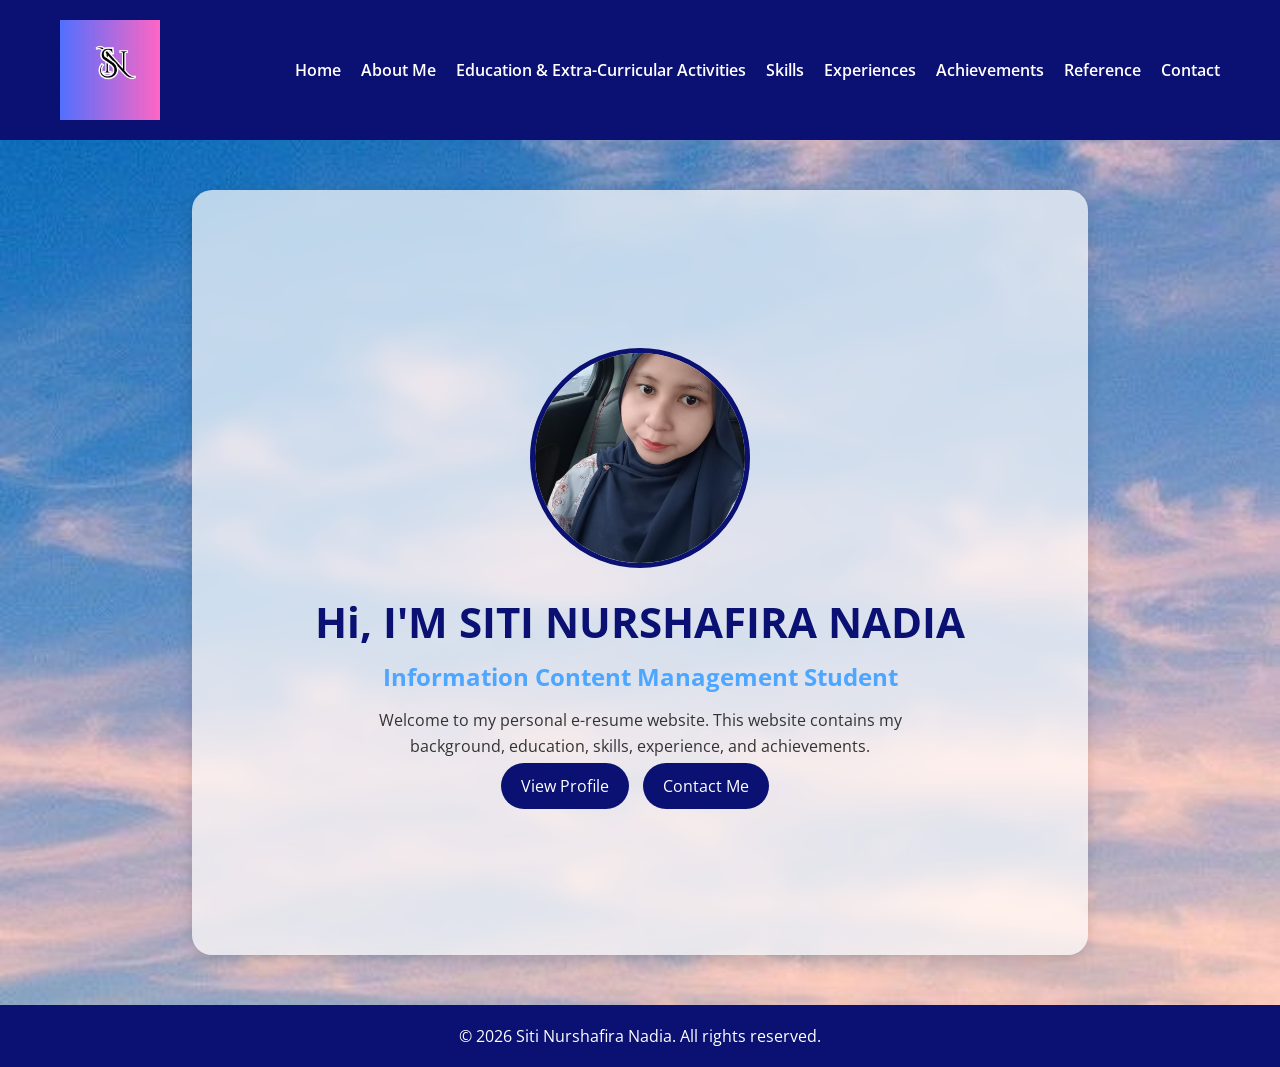
<file: index.html>
<!DOCTYPE html>
<html lang="en">
<head>
    <meta charset="UTF-8">
    <meta name="viewport" content="width=device-width, initial-scale=1.0">

    <title>Siti Nurshafira Nadia e-resume</title>

    <link rel="stylesheet" href="css/style.css">
    <link rel="preconnect" href="https://fonts.googleapis.com">
    <link rel="preconnect" href="https://fonts.gstatic.com" crossorigin>
    <link href="https://fonts.googleapis.com/css2?family=Open+Sans:wght@400;500;600&family=Poppins:wght@400;500;600;700&display=swap" rel="stylesheet">

</head>

<body>

    <!-- Navigation Bar -->
     <header>
        <div class="logo">
            <a href="student.html">
                <img src="picture/LOGO_SN.jpg" alt="Logo">
            </a>    
        </div>

        <nav>
            <ul>
                <li><a href="index.html">Home</a></li>
                <li><a href="about.html">About Me</a></li>
                <li><a href="educationandextra-curricularactivities.html">Education & Extra-Curricular Activities</a></li>
                <li><a href="skills.html">Skills</a></li>
                <li><a href="experiences.html">Experiences</a></li>
                <li><a href="achievements.html">Achievements</a></li>
                <li><a href="reference.html">Reference</a></li>
                <li><a href="contact.html">Contact</a></li>
            </ul>
        </nav>
     </header>

     <!-- Hero Section -->
     <section class="hero">

        <div class="hero-image">
            <img src="picture/profile.jpeg" alt="Profile Picture">
        </div>

        <div class="hero-text">

            <h1>Hi, I'M SITI NURSHAFIRA NADIA</h1>

            <h2>Information Content Management Student</h2>

            <p>Welcome to my personal e-resume website. This website contains my background, education, skills, experience, and achievements.</p>

            <div class="hero-buttons">
                <a href="about.html" class="btn">View Profile</a>
                <a href="contact.html" class="btn">Contact Me</a>
            </div>

        </div>

     </section>

    <!-- footer -->
     <footer>

        <p>&copy; 2026 Siti Nurshafira Nadia. All rights reserved.</p>

    </footer>

</body>
</html>
</file>
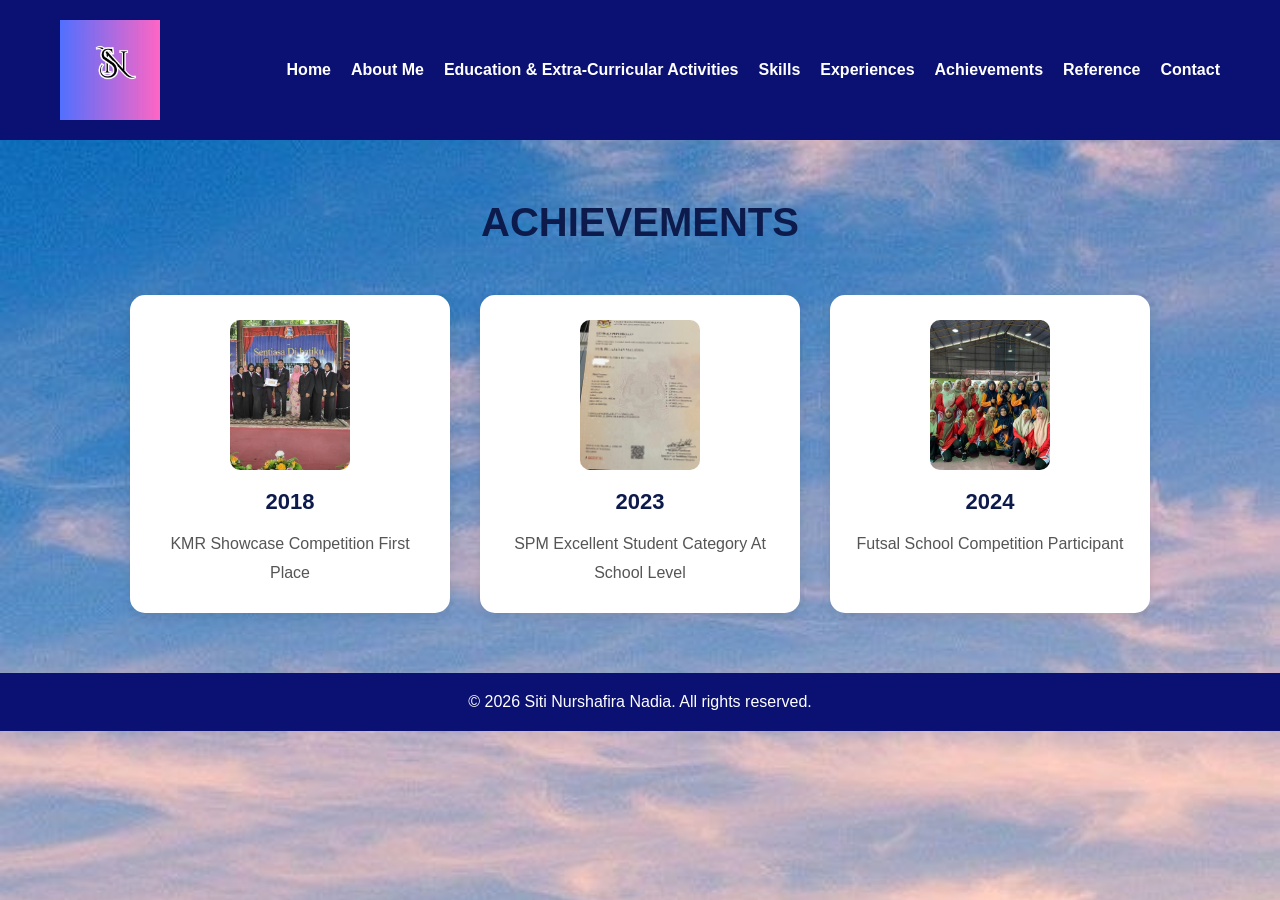
<file: achievements.html>
<!DOCTYPE html>
<html lang="en">
<head>
    <meta charset="UTF-8">
    <meta name="viewport" content="width=device-width, initial-scale=1.0">
    <title>Achievements</title>

    <link rel="stylesheet" href="css/style.css">

    <link href="https://fonts.googleapis.com/css2?family=Poppins:wght@300;400;500;600;700&display=swap" rel="stylesheet">
</head>

<body>

<header>
    <div class="logo">  
        <a href="student.html">
            <img src="picture/LOGO_SN.jpg" alt="Logo">
        </a>
    </div>

    <nav>
        <ul>
            <li><a href="index.html">Home</a></li>
            <li><a href="about.html">About Me</a></li>
            <li><a href="educationandextra-curricularactivities.html">Education & Extra-Curricular Activities</a></li>
            <li><a href="skills.html">Skills</a></li>
            <li><a href="experiences.html">Experiences</a></li>
            <li><a href="achievements.html">Achievements</a></li>
            <li><a href="reference.html">Reference</a></li>
            <li><a href="contact.html">Contact</a></li>
        </ul>
    </nav>
</header>   

<section class="achievements-section">
    <h1>ACHIEVEMENTS</h1>

    <div class="achievements-container">

        <div class="achievements-card">

            <a href="picture/kmr.jpg" target="_blank">
                <img src="picture/kmr.jpg" alt="KMR Showcase" class="achievements-photo">
            </a>

            <h2>2018</h2>
            <p>KMR Showcase Competition First Place</p>
        </div>

        <div class="achievements-card">

            <a href="picture/sijil_spm_editted.jpg" target="_blank">
                <img src="picture/sijil_spm_editted.jpg" alt="SPM Excellent Student" class="achievements-photo">
            </a>

            <h2>2023</h2>
            <p>SPM Excellent Student Category At School Level</p>
        </div>

        <div class="achievements-card">

            <a href="picture/futsal.jpg" target="_blank">
                <img src="picture/futsal.jpg" alt="Futsal Competition" class="achievements-photo">
            </a>
            
            <h2>2024</h2>
            <p>Futsal School Competition Participant</p>
        </div>

    </div>

</section>

<footer>
    <p>&copy; 2026 Siti Nurshafira Nadia. All rights reserved.</p>
</footer>
    
</body>
</html>
</file>
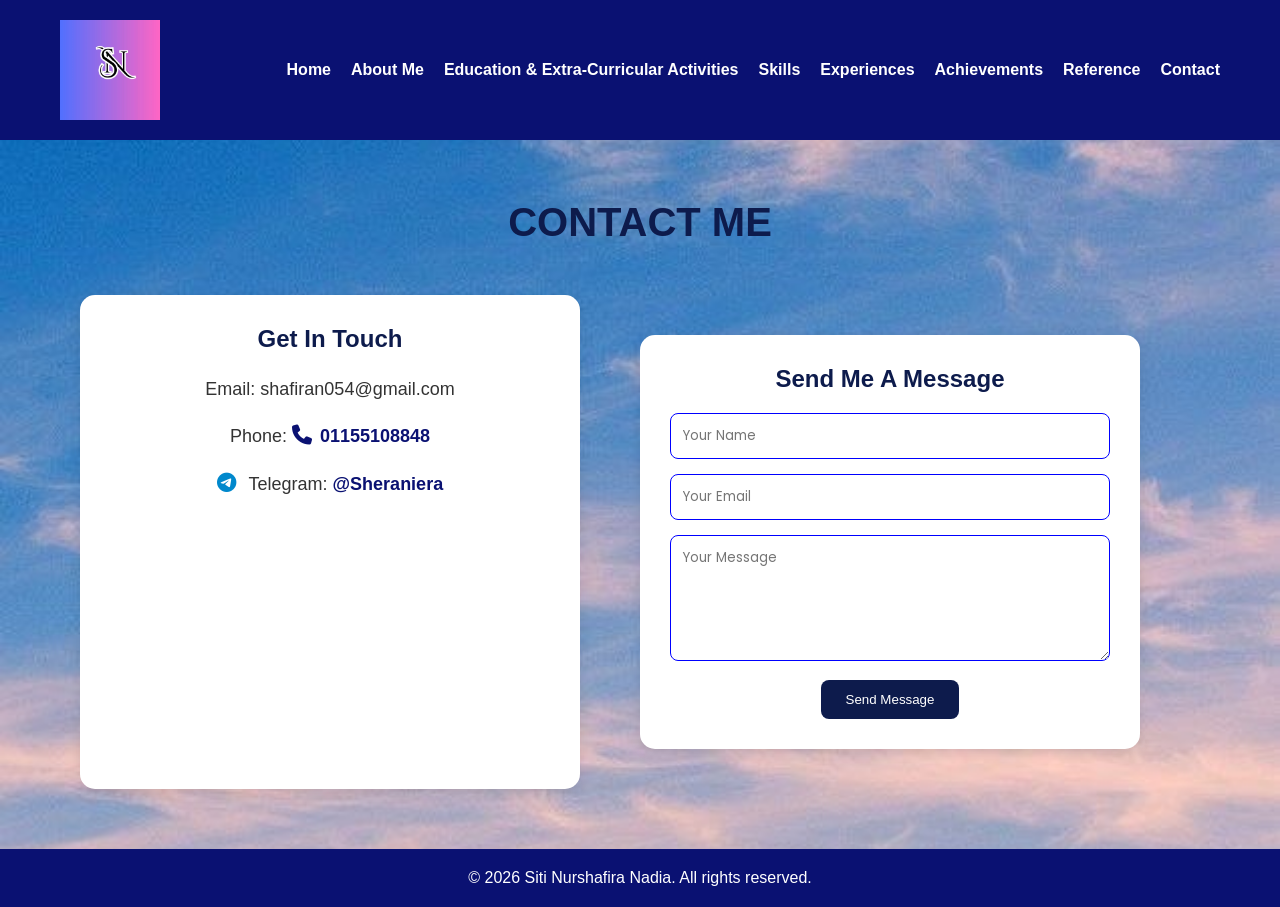
<file: contact.html>
<!DOCTYPE html>
<html lang="en">
<head>
    <meta charset="UTF-8">
    <meta name="viewport" content="width=device-width, initial-scale=1.0">
    <title>Contact</title>

    <link rel="stylesheet" href="css/style.css">

    <link rel="stylesheet" href="https://cdnjs.cloudflare.com/ajax/libs/font-awesome/6.5.2/css/all.min.css">

    <link href="https://fonts.googleapis.com/css2?family=Poppins:wght@300;400;500;600;700&display=swap" rel="stylesheet">
</head>

<body>

<header>

    <div class="logo">
        <a href="student.html">
            <img src="picture/LOGO_SN.jpg" alt="Logo">
        </a>
    </div>

    <nav>
        <ul>
            <li><a href="index.html">Home</a></li>
            <li><a href="about.html">About Me</a></li>
            <li><a href="educationandextra-curricularactivities.html">Education & Extra-Curricular Activities</a></li>
            <li><a href="skills.html">Skills</a></li>
            <li><a href="experiences.html">Experiences</a></li>
            <li><a href="achievements.html">Achievements</a></li>
            <li><a href="reference.html">Reference</a></li>
            <li><a href="contact.html">Contact</a></li>
        </ul>
    </nav>

</header>

<section class="contact-section">

    <h1>CONTACT ME</h1>

    <div class="contact-container">

        <div class="contact-card">

            <h2>Get In Touch</h2>

            <p>Email: shafiran054@gmail.com</p>

            <p>
                Phone:
                <a href="tel:01155108848" class="phone-link">
                    <i class="fa-solid fa-phone"></i>01155108848
                </a>
            </p>

            <p>
                <i class="fa-brands fa-telegram"></i>
                Telegram: 
                <a href="https://t.me/Sheraniera" target="_blank">@Sheraniera
                </a>
            </p>

        </div>
        
        <div class="contact-form">

            <h2>Send Me A Message</h2>

            <form
            action="https://formsubmit.co/Shafiran054@gmail.com" method="POST">

                <input type="text" name="name" placeholder="Your Name" required>

                <input type="email" name="email" placeholder="Your Email" required>

                <textarea name="message" placeholder="Your Message" rows="5" required></textarea>

                <button type="submit">
                    Send Message
                </button>

            </form>

        </div>
    </div>

</section>
    
<footer>
    <p>&copy; 2026 Siti Nurshafira Nadia. All rights reserved.</p>
</footer>

<script>
function showMessage(){
    alert("Thank you for your message!");
}    
</script>

</body>
</html>
</file>
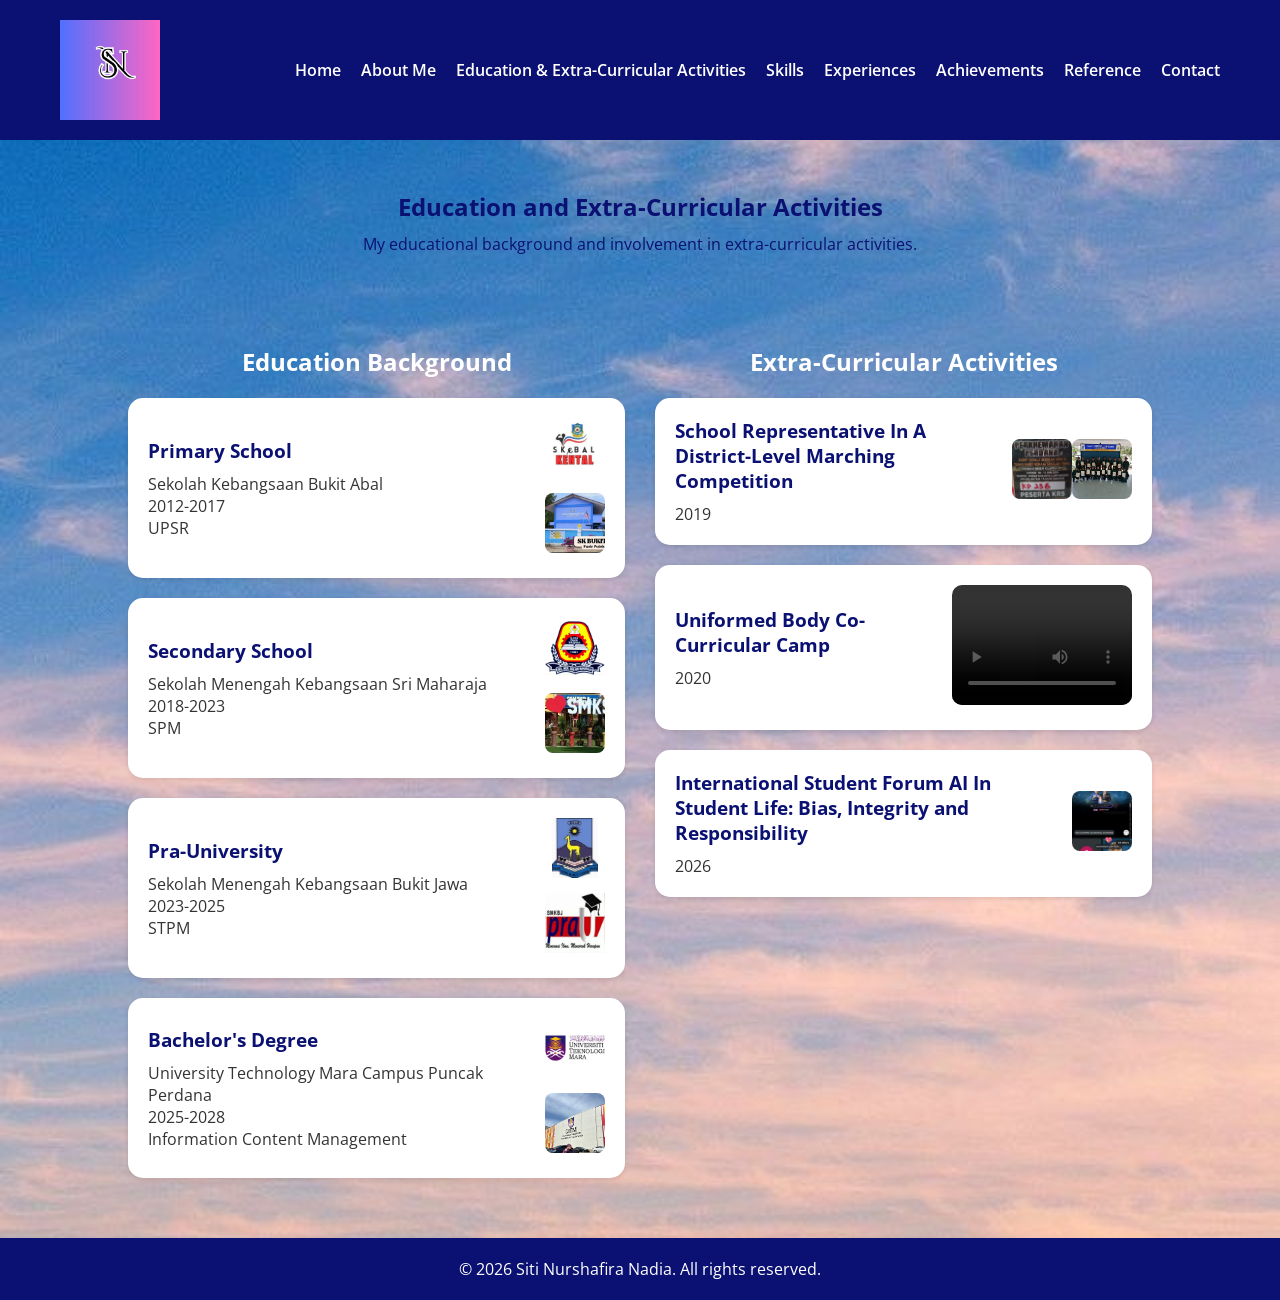
<file: educationandextra-curricularactivities.html>
<!DOCTYPE html>
<html lang="en">
<head>
    <meta charset="UTF-8">
    <meta name="viewport" content="width=device-width, initial-scale=1.0">

    <title>Education and Extra-Curricular Activities</title>

    <link rel="stylesheet" href="css/style.css">

    <link rel="preconnect" href="https://fonts.googleapis.com">
    <link rel="preconnect" href="https://fonts.gstatic.com" crossorigin>

    <link href="htpps://fonts.googleapis.com/css2?family=Open+Sans:wght@400;500;600&family=Poppins:wght@400;500;600;700&display=swap" rel="stylesheet">

</head>

<body>

<!-- HEADER -->

<header>

<div class="logo">
    <a href="student.html">
        <img src="picture/LOGO_SN.jpg" alt="Logo">
    </a>    
</div>

<nav>
    <ul>
        <li><a href="index.html">Home</a></li>
        <li><a href="about.html">About Me</a></li>
        <li><a href="educationandextra-curricularactivities.html">Education & Extra-Curricular Activities</a></li>
        <li><a href="skills.html">Skills</a></li>
        <li><a href="experiences.html">Experiences</a></li>
        <li><a href="achievements.html">Achievements</a></li>
        <li><a href="reference.html">Reference</a></li>
        <li><a href="contact.html">Contact</a></li>
    </ul>
</nav>
</header>

<!-- PAGE TITLE -->

<section class="page-title">

<h1>Education and Extra-Curricular Activities</h1>   

<p>My educational background and involvement in extra-curricular activities.</p>

</section>

<!-- EDUCATION + EXTRA-CURRICULAR ACTIVITIES -->

<section class="edu-activity">

    <!-- EDUCATION -->

    <div class="education-column">

        <h2>Education Background</h2>  

        <div class="education-card">    

            <div class="education-info">
                <h3>Primary School</h3>
                <p>Sekolah Kebangsaan Bukit Abal</p>
                <p>2012-2017</p>
                <p>UPSR</p>
            </div>

            <div class="school-images">

                <a href="picture/logo_skba.jpg" target="_blank">
                    <img src="picture/logo_skba.jpg" alt="School Logo" class="school-logo">
                </a>
                
                <a href="picture/sekolah_skba.jpg" target="_blank">
                    <img src="picture/sekolah_skba.jpg" alt="School Building" class="school-photo">
                </a>
            </div>

        </div>

        <div class="education-card">

            <div class="education-info">
                <h3>Secondary School</h3>
                <p>Sekolah Menengah Kebangsaan Sri Maharaja</p>
                <p>2018-2023</p>
                <p>SPM</p>
            </div>

            <div class="school-images">

                <a href="picture/logo_smksm.jpg" target="_blank">
                    <img src="picture/logo_smksm.jpg" alt="SMK Sri Maharaja Logo" class="school-logo">
                </a>

                <a href="picture/sekolah_smksm.jpg" target="_blank">
                    <img src="picture/sekolah_smksm.jpg" alt="SMK Sri Maharaja" class="school-photo">
                </a>
            </div>

        </div>

        <div class="education-card">

            <div class="education-info">
                <h3>Pra-University</h3>
                <p>Sekolah Menengah Kebangsaan Bukit Jawa</p>
                <p>2023-2025</p>
                <p>STPM</p>
            </div>

            <div class="school-images">

                <a href="picture/logo_smkbj.jpg" target="_blank">
                    <img src="picture/logo_smkbj.jpg" alt="SMK Bukit Jawa Logo" class="school-logo">
                </a>

                <a href="picture/logo_pra-u.jpg" target="_blank">
                    <img src="picture/logo_pra-u.jpg" alt="SMK Bukit Jawa" class="school-logo">
                </a>

            </div>

        </div>

        <div class="education-card">

            <div class="education-info">
                <h3>Bachelor's Degree</h3>   
                <p>University Technology Mara Campus Puncak Perdana</p>
                <p>2025-2028</p>
                <p>Information Content Management</p>
            </div>

            <div class="school-images">

                <a href="picture/logo_uitm.jpg" target="_blank">
                    <img src="picture/logo_uitm.jpg" alt="UITM Logo" class="school-logo">
                </a>

                <a href="picture/uitm_puncak_perdana.jpg" target="_blank">
                    <img src="picture/uitm_puncak_perdana.jpg" alt="UITM Puncak Perdana" class="school-photo">
                </a>

            </div>

        </div>

    </div>

    <!-- ACTIVITIES -->
    <div class="activities-column">

        <h2>Extra-Curricular Activities</h2>

        <div class="activity-card">

            <div class="activity-info">
                <h3>School Representative In A District-Level Marching Competition </h3>    
                <p>2019</p>
            </div>

            <div class="activity-images">

                <a href="picture/gambar_kad_kem_negeri.jpg" target="_blank">
                    <img src="picture/gambar_kad_kem_negeri.jpg" alt="District-Level Marching Competition" class="activity-photo">
                </a>        

                <a href="picture/gambar_kem_negeri.jpg" target="_blank">
                    <img src="picture/gambar_kem_negeri.jpg" alt="District-Level Marching Competition" class="activity-photo">
                </a>

            </div>

        </div>

        <div class="activity-card">

            <div class="activity-info">
                <h3>Uniformed Body Co-Curricular Camp</h3>
                <p>2020</p>
            </div>

            <div class="activity-video">

                <video controls>
                    <source src="video/video_kem_sekolah.mp4" type="video/mp4">
                    Your browser does not support the video tag.
                </video>

            </div>

        </div>

        <div class="activity-card">

            <div class="activity-info">
                <h3>International Student Forum AI In Student Life: Bias, Integrity and Responsibility</h3>
                <p>2026</p>
            </div>

            <div class="activity-images">

                <a href="picture/program_AI.jpg" target="_blank">
                    <img src="picture/program_AI.jpg" alt="AI Forum" class="activity-photo">
                </a>

            </div>
            
        </div>

    </div>

</section>

<!-- FOOTER -->

<footer>

<p>&copy; 2026 Siti Nurshafira Nadia. All rights reserved.</p>

</footer>

</body>

</html>
</file>
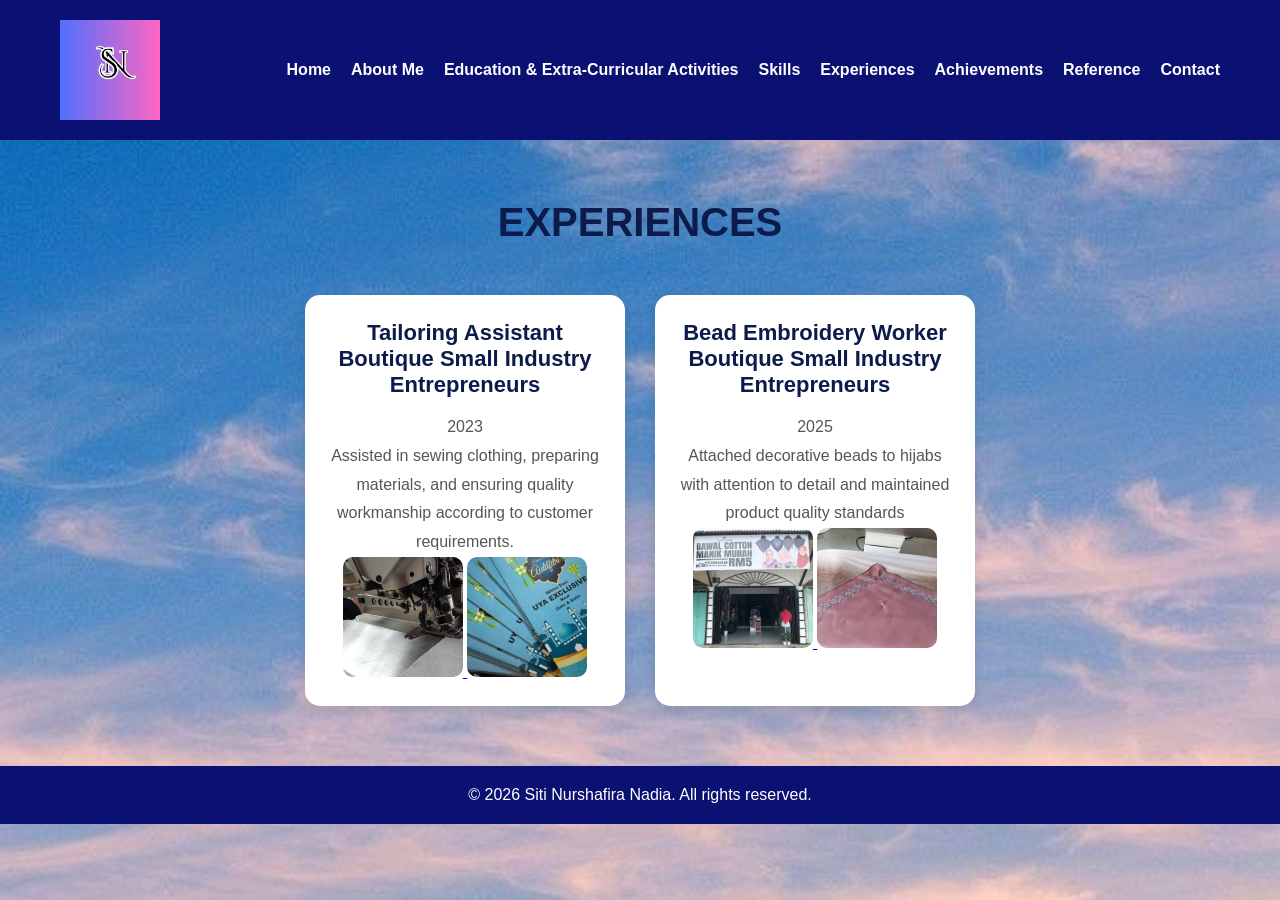
<file: experiences.html>
<!DOCTYPE html>
<html lang="en">
<head>
    <meta charset="UTF-8">
    <meta name="viewport" content="width=device-width, initial-scale=1.0">
    <title>EXPERIENCES</title>

    <link rel="stylesheet" href="css/style.css">

    <link href="https://fonts.googleapis.com/css2?family=Poppins:wght@300;400;500;600;700&display=swap" rel="stylesheet">
</head>

<body>

<header>
    <div class="logo">
        <a href="student.html">
            <img src="picture/LOGO_SN.jpg" alt="Logo">
        </a>    
    </div>

    <nav>
        <ul>
            <li><a href="index.html">Home</a></li>
            <li><a href="about.html">About Me</a></li>
            <li><a href="educationandextra-curricularactivities.html">Education & Extra-Curricular Activities</a></li>
            <li><a href="skills.html">Skills</a></li>
            <li><a href="experiences.html">Experiences</a></li>
            <li><a href="achievements.html">Achievements</a></li>
            <li><a href="reference.html">Reference</a></li>
            <li><a href="contact.html">Contact</a></li>
        </ul>
    </nav>
</header>    

<section class="experiences-section">

    <h1>EXPERIENCES</h1>

    <div class="experiences-container">

        <div class="experiences-card">

            <div class="experience-info">
                <h2>Tailoring Assistant Boutique Small Industry Entrepreneurs</h2>
                <p>2023</p>
                <p>Assisted in sewing clothing, preparing materials, and ensuring quality workmanship according to customer requirements.</p>
            </div>

            <a href="picture/gambar_mesin.jpg" target="_blank">
                <img src="picture/gambar_mesin.jpg" alt="Tailoring Assistant" class="experience-photo">
            </a>

            <a href="picture/gambar_sampul.jpg" target="_blank">
                <img src="picture/gambar_sampul.jpg" alt="Tailoring Assistant" class="experience-photo">
            </a>

        </div>    

        <div class="experiences-card">

            <div class="experience-info">
                <h2>Bead Embroidery Worker Boutique Small Industry Entrepreneurs</h2>
                <p>2025</p>
                <p>Attached decorative beads to hijabs with attention to detail and maintained product quality standards</p>
            </div>

            <a href="picture/kedai_tudung.jpg" target="_blank">
                <img src="picture/kedai_tudung.jpg" alt="Bead Embroidery" class="experience-photo">
            </a>

            <a href="picture/gambar_tampal_manik_tudung.jpg" target="_blank">
                <img src="picture/gambar_tampal_manik_tudung.jpg" alt="Bead Embroidery" class="experience-photo">
            </a>

        </div>
        
    </div>

</section>

<footer>
    <p>&copy; 2026 Siti Nurshafira Nadia. All rights reserved.</p>
</footer>

</body>
</html>
</file>
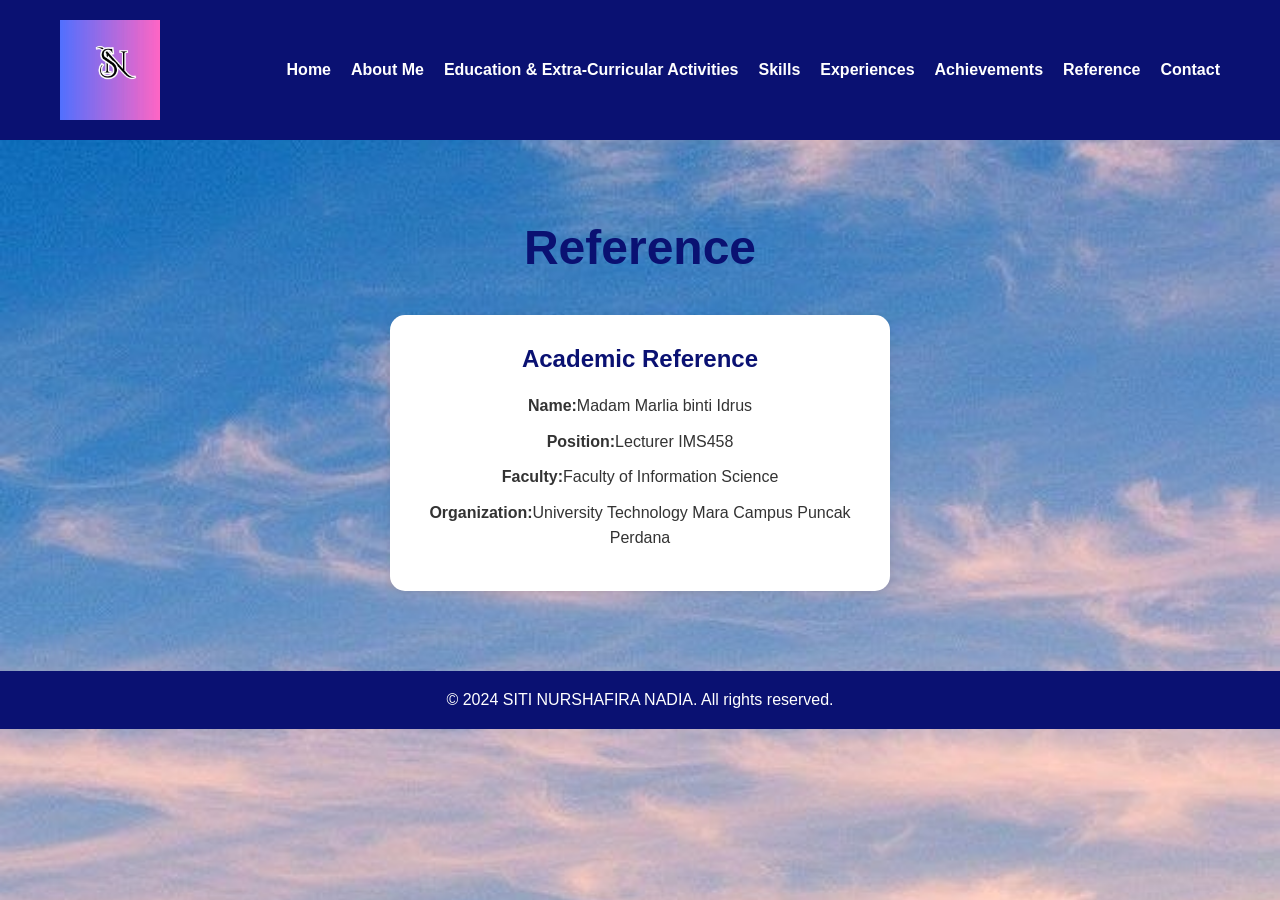
<file: reference.html>
<!DOCTYPE html>
<html lang="en">
<head>
    <meta charset="UTF-8">
    <meta name="viewport" content="width=device-width, initial-scale=1.0">
    <title>Reference</title>

    <link rel="stylesheet" href="css/style.css">

    <!-- fonts -->
    <link rel="preconnect" href="https://fonts.googleapis.com">
    <link rel="preconnect" href="https://fonts.gstatic.com" crossorigin>

    <link href="htps://fonts.googleapis.com/css2?family=Poppins:wght@300;400;500;500;600;700&display=swap" rel="stylesheet">
    
</head>

<body>

    <!-- NAVIGATION BAR -->

    <header>

        <div class="logo">
            <a href="student.html">
                <img src="picture/LOGO_SN.jpg" alt="Logo">
            </a>    
        </div>

        <nav>
            <ul>
                <li><a href="index.html">Home</a></li>
                <li><a href="about.html">About Me</a></li>
                <li><a href="educationandextra-curricularactivities.html">Education & Extra-Curricular Activities</a></li>
                <li><a href="skills.html">Skills</a></li>
                <li><a href="experiences.html">Experiences</a></li>
                <li><a href="achievements.html">Achievements</a></li>
                <li><a href="reference.html">Reference</a></li>
                <li><a href="contact.html">Contact</a></li>
            </ul>
        </nav>

    </header>

    <!-- REFERENCE -->

    <section class="reference-section">

        <h1>Reference</h1>

        <div class="reference-card">
            <h2>Academic Reference</h2>
            <p><strong>Name:</strong>Madam Marlia binti Idrus</p>
            <p><strong>Position:</strong>Lecturer IMS458</p>
            <p><strong>Faculty:</strong>Faculty of Information Science</p>
            <p><strong>Organization:</strong>University Technology Mara Campus Puncak Perdana</p>

        </div>

    </section>

    <!-- FOOTER -->

    <footer>
        <p>&copy; 2024 SITI NURSHAFIRA NADIA. All rights reserved.</p>
    </footer>
    
</body>
</html>
</file>
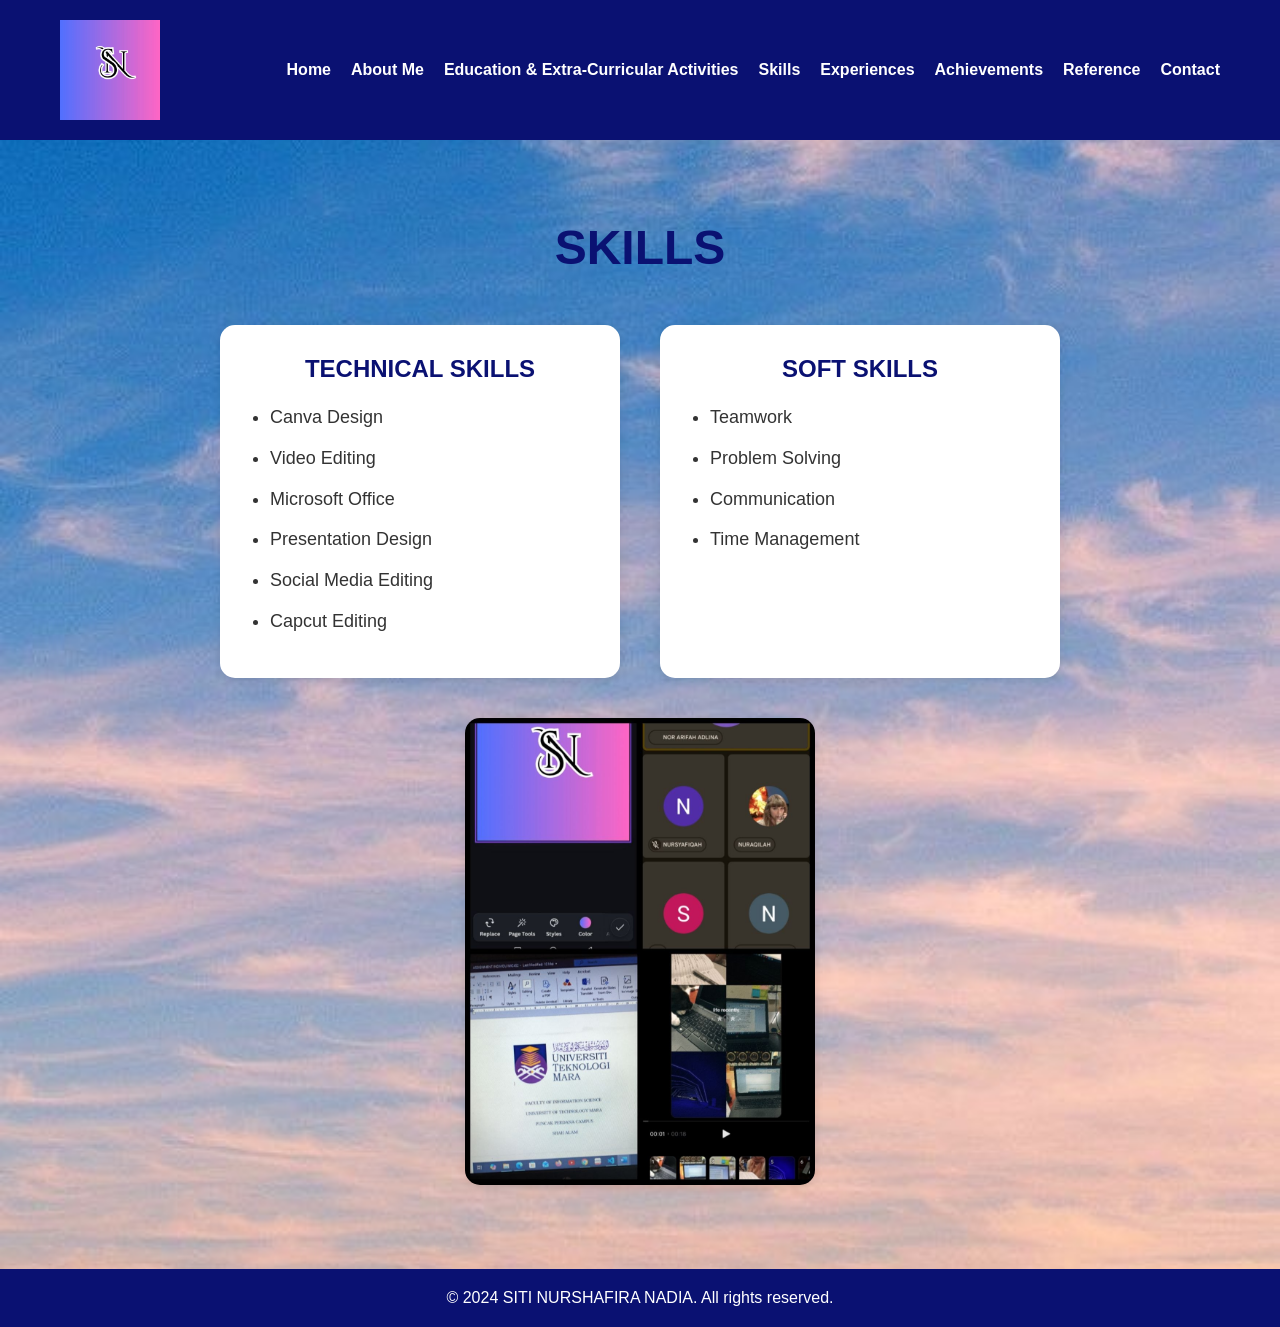
<file: skills.html>
<!DOCTYPE html>
<html lang="en">
<head>
    <meta charset="UTF-8">
    <meta name="viewport" content="width=device-width, initial-scale=1.0">
    <title>Skills</title>

    <link rel="stylesheet" href="css/style.css">

    <!-- fonts -->
    <link rel="preconnect" href="https://fonts.googleapis.com">
    <link rel="preconnect" href="https://fonts.gstatic.com" crossorigin>

    <link href="htps://fonts.googleapis.com/css2?family=Poppins:wght@300;400;500;500;600;700&display=swap" rel="stylesheet">
</head>

<body>

<!-- NAVBAR -->  
<header>
    <div class="logo">
        <a href="student.html">
            <img src="picture/LOGO_SN.jpg" alt="Logo">
        </a>    
    </div>

    <nav>
        <ul>
            <li><a href="index.html">Home</a></li>
            <li><a href="about.html">About Me</a></li>
            <li><a href="educationandextra-curricularactivities.html">Education & Extra-Curricular Activities</a></li>
            <li><a href="skills.html">Skills</a></li>
            <li><a href="experiences.html">Experiences</a></li>
            <li><a href="achievements.html">Achievements</a></li>
            <li><a href="reference.html">Reference</a></li>
            <li><a href="contact.html">Contact</a></li>
        </ul>
    </nav>
</header>    

<section class="skills-section">

    <h1>SKILLS</h1>

    <div class="skills-container">

        <!-- Technical Skills -->
        <div class="skills-box">
            <h2>TECHNICAL SKILLS</h2>

            <ul>
                <li>Canva Design</li>
                <li>Video Editing</li>
                <li>Microsoft Office</li>
                <li>Presentation Design</li>
                <li>Social Media Editing</li>
                <li>Capcut Editing</li>
            </ul>
        </div>

        <!-- Soft Skills -->
        <div class="skills-box">
            <h2>SOFT SKILLS</h2>

            <ul>
                <li>Teamwork</li>
                <li>Problem Solving</li>
                <li>Communication</li>
                <li>Time Management</li>
            </ul>
        </div>

    </div> 
    
    <div class="skills-collage">
        <img src="picture/collage_showcase.jpg" alt="skills showcase">
    </div>
    
</section>

<footer>
    <p>&copy; 2024 SITI NURSHAFIRA NADIA. All rights reserved.</p>
</footer>
    
</body>
</html>
</file>
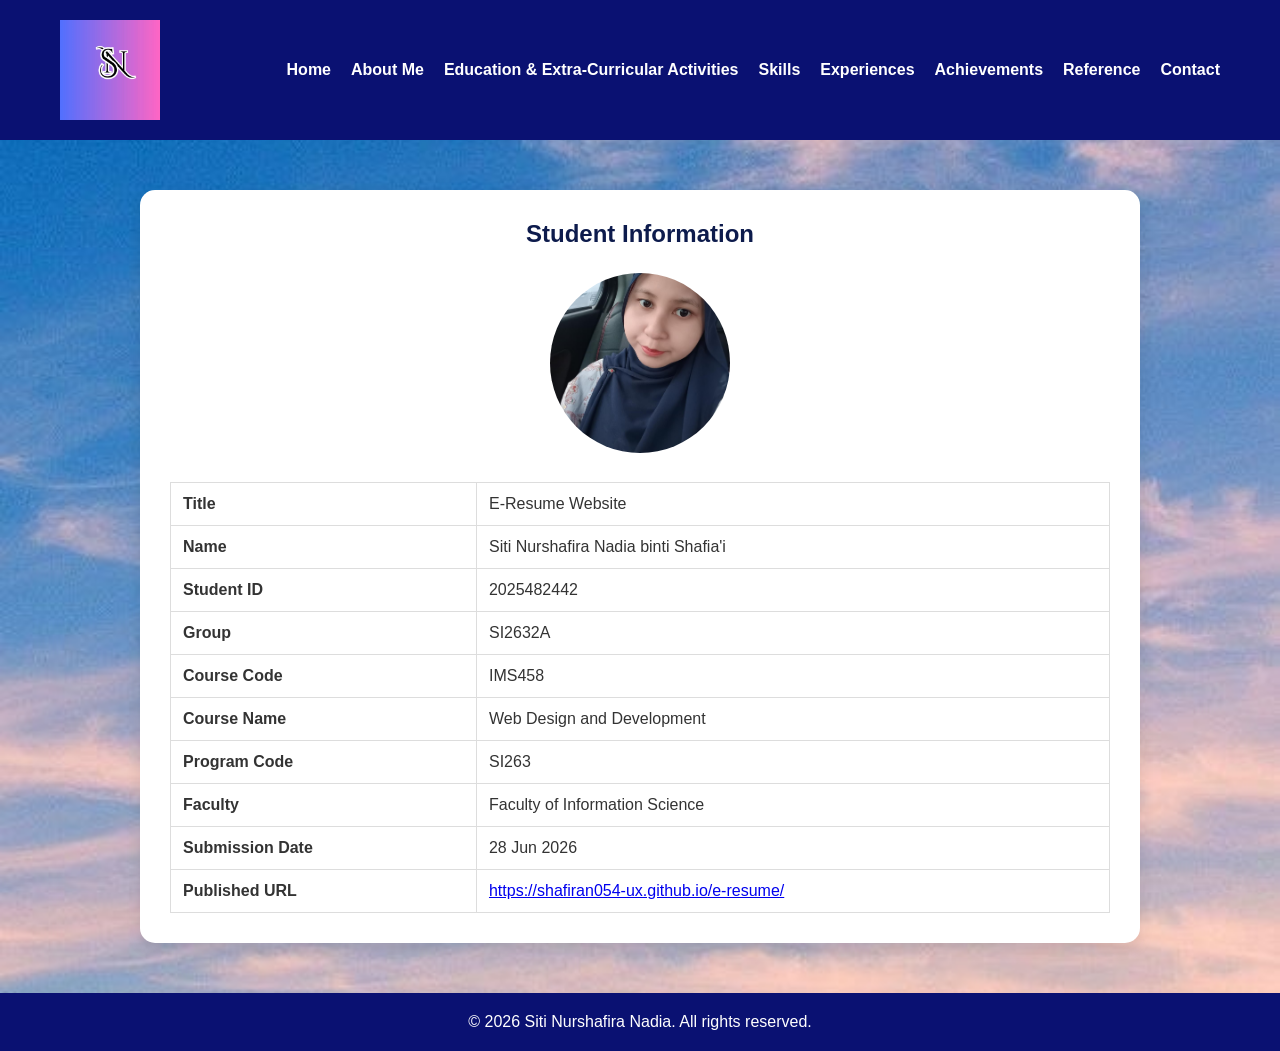
<file: student.html>
<!DOCTYPE html>
<html lang="en">
<head>
    <meta charset="UTF-8">
    <meta name="viewport" content="width=device-width, initial-scale=1.0">
    <title>Student Information</title>

    <link rel="stylesheet" href="css/style.css">
</head>
<body>

<header>
    <div class="logo">
        <a href="student.html">
            <img src="picture/LOGO_SN.jpg" alt="Logo">
        </a>    
    </div>

    <nav>
        <ul>
             <li><a href="index.html">Home</a></li>
            <li><a href="about.html">About Me</a></li>
            <li><a href="educationandextra-curricularactivities.html">Education & Extra-Curricular Activities</a></li>
            <li><a href="skills.html">Skills</a></li>
            <li><a href="experiences.html">Experiences</a></li>
            <li><a href="achievements.html">Achievements</a></li>
            <li><a href="reference.html">Reference</a></li>
            <li><a href="contact.html">Contact</a></li>
        </ul>
    </nav>
</header>   

<section class="student-section">

    <h1>Student Information</h1>

    <img src="picture/profile.jpeg" alt="Profile Picture" class="student-image">

    <table class="student-table">

        <tr>
            <td><b>Title</b></td>
            <td>E-Resume Website</td>
        </tr>

        <tr>
            <td><b>Name</b></td>
            <td>Siti Nurshafira Nadia binti Shafia'i</td>
        </tr>

        <tr>
            <td><b>Student ID</b></td>
            <td>2025482442</td>
        </tr>

        <tr>
            <td><b>Group</b></td>
            <td>SI2632A</td>
        </tr>

        <tr>
            <td><b>Course Code</b></td>
            <td>IMS458</td>
        </tr>

        <tr>
            <td><b>Course Name</b></td>
            <td> Web Design and Development</td>
        </tr>

        <tr>
            <td><b>Program Code</b></td>
            <td>SI263</td>
        </tr>

        <tr>
            <td><b>Faculty</b></td>
            <td>Faculty of Information Science</td>
        </tr>

        <tr>
            <td><b>Submission Date</b></td>
            <td>28 Jun 2026</td>
        </tr>

        <tr>
            <td><b>Published URL</b></td>
            <td>
                <a href="https://shafiran054-ux.github.io/e-resume/" target="_blank">

                    https://shafiran054-ux.github.io/e-resume/
                </a>
            </td>
        </tr>

    </table>

</section>
    
<footer>
    <p>&copy; 2026 Siti Nurshafira Nadia. All rights reserved.</p>
</footer>

</body>
</html>
</file>
<file: css/style.css>
/* WEBSITE BACKGROUND */

body{
    background-image: url("../picture/langit.jpg");
    background-size: cover;
    background-position: center;
    background-repeat: no-repeat;
    background-attachment: fixed;
}

*{
    margin: 0;
    padding: 0;
    box-sizing: border-box;
}   

body{
    font-family: "Open Sans", sans-serif;
    color: #333;
}

/* ==============================
    NAVBAR (HEADER)
================================= */

header{
    background: #0A1172;
    padding: 20px 60px;

    display: flex;
    justify-content:space-between;
    align-items:center;
}

.logo img{
    width: 100px;
    height: auto;
    display: block;
}

nav ul{
    list-style: none;
    display:flex;
}

nav ul li{
    margin-left: 20px;
}

nav ul li a{
    text-decoration: none;
    color:white;
    font-weight:600;
    transition: 0.3s;
}

nav ul li a:hover{
    color: #4da6ff;
}

/* ==============================
    HOME PAGE
================================= */

.hero{
    min-height: 85vh;

    display:flex;
    flex-direction:column;
    justify-content:center;
    align-items:center;

    text-align:center;

    padding: 60px;

    width: 70%;
    margin: 50px auto;

    background: rgba(255,255,255,0.7);

    backdrop-filter: blur(8px);

    border-radius: 20px;

    box-shadow: 0 4px 15px rgba(0,0,0,0.15);
}

/* PROFILE IMAGE */
.hero-image img{
    width: 220px;
    height: 220px;

    border-radius: 50%;
    object-fit: cover;

    border: 5px solid #0A1172;

    margin-bottom: 20px;
}

/* TEXT */
.hero-text h1{
    font-size:42px;
    color: #0a1172;
}

.hero-text h2{
    color: #4da6ff;
    margin: 10px 0;
}

.hero-text p{
    max-width: 600px;
    margin: 15px auto;
    line-height: 1.6;
}

/* BUTTONS */
.btn{
    background: #0A1172;
    color:white;

    padding: 12px 20px;

    text-decoration: none;

    border-radius: 25px;

    margin-right: 10px;
}

.btn:hover{
    background: #4da6ff;
}

.btn-outline{
    border: 2px solid #0A1172;
    color: #0A1172;

    padding: 10px 18px;

    text-decoration: none;

    border-radius: 25px;
}

.btn-outline:hover{
    background: #0A1172;
    color:white;
}

/* ==============================
    ABOUT SECTION
================================= */

section{
    padding: 60px 10%;
}

/* ==============================
    FOOTER
================================= */

footer{
    background: #0A1172;
    color:white;
    text-align:center;
    padding: 20px;
}

/* ==============================
    RESPONSIVE
================================= */

@media (max-width: 768px){

    header{
        flex-direction: column;
    }

    nav ul{
        flex-wrap:wrap;
        justify-content: center;
        margin-top: 10px;
    }

    .hero-image img{
        width: 180px;
        height: 180px;
    }

    .hero-text h1{
        font-size: 32px;
    }

}

/* ==============================
    ABOUT PAGE STYLE
================================= */

.about-container{
    display: flex;
    align-items: center;
    justify-content: space-between;
    padding: 60px 10%;
    gap: 50px;

    width: 85%;
    margin: 50px auto;

    background: rgba(255,255,255,0.7);
    backdrop-filter: blur(8px);

    padding: 40px;

    border-radius: 20px;

    box-shadow: 0 4px 15px rgba(0,0,0,0.15);
}

/* IMAGE */
.about-image img{
    width: 180px;
    height: 180px;

    border-radius: 50%;
    object-fit: cover;

    border: 4px solid #4DA6FF;
}

/* TEXT */
.about-text h1{
    font-size: 40px;
    color: #0A1172;
    margin-bottom: 15px;
}

.about-text p{
    line-height: 1.8;
    margin-bottom: 15px;
}

.about-text h3{
    color:darkblue;
    margin-top: 20px;
}

.about-text ul{
    margin-left: 20px;
    margin-top: 10px;
}

.about-text ul li{
    margin-bottom: 5px;
}

/* ==============================
    EDUCATION & ACTIVITIES
================================= */

.page-title{
    text-align:center;
    padding: 50px 10%;
}

.page-title h1{
    color:#0A1172;
    margin-bottom: 10px;
}

.page-title p{
    color:#0A1172;
}

/* TWO COLUMN LAYOUT */

.edu-activity{
    display:flex;

    justify-content:space-between;

    align-items:flex-start;

    gap:30px;

    padding:40px 10%;

    flex-wrap:wrap;
}

/* COLUMN */

.education-column,
.activities-column{

    flex: 1;

    min-width:300px;
}

.education-column h2,
.activities-column h2{

    text-align:center;

    color:white;

    margin-bottom: 20px;
}

/* CARD */

.education-card,
.activity-card{
    background:white;
    padding:20px;
    margin-bottom:20px;
    border-radius: 15px;
    box-shadow: 0 2px 5px rgba(0,0,0,0.1);
    transition: 0.3s;
}

/* GAMBAR SEKOLAH */
.education-card{
    display: flex;
    justify-content: space-between;
    align-items: center;
    gap: 20px;
}

.school-images{
    display: flex;
    flex-direction: column;
    align-items: center;
    gap: 10px;
}

.school-logo{
    width: 60px;
    height: 60px;
    object-fit: contain;
}

.school-photo{
    width: 60px;
    height: 60px;
    object-fit: cover;
    border-radius: 8px;
}

.school-logo:hover,
.school-photo:hover{
    transform: scale(1.05);
}

.school-logo,
.school-photo{
    transition: 0.3s;
    cursor: pointer;
}

.education-card:hover,
.activity-card:hover{
    transform: translateY(-5px);
}

.education-card h3,
.activity-card h3{
    color:#0A1172;
    margin-bottom: 10px;
}    

.activity-card{
    display: flex;
    justify-content: space-between;
    align-items: center;
    gap: 20px;
}

.activity-images{
    display: flex;
    align-items: center;
}

.activity-photo{
    width: 60px;
    height: 60px;
    object-fit: cover;
    border-radius: 8px;
    cursor: pointer;
    transition: 0.3s;
}

.activity-photo:hover{
    transform: scale(1.05);
}

.activity-video video{
    width: 180px;
    height: 120px;
    border-radius: 10px;
}

/* ==============================
    SKILLS PAGE
================================= */

.skills-section{
    padding: 80px 10%;
    text-align: center;
}

.skills-section h1{
    font-size: 48px;
    color: #0A1172;
    margin-bottom: 50px;
}

.skills-container{
    display: flex;
    justify-content: center;
    gap: 40px;
    flex-wrap: wrap;
}

.skills-box{
    background:white;
    width: 400px;
    padding: 30px;
    border-radius: 15px;
    box-shadow: 0 2px 10px rgba(0,0,0,0.1);
    text-align: left;
}

.skills-box h2{
    text-align: center;
    color: #0a1172;
    margin-bottom: 20px;
}

.skills-box ul{
    padding-left: 20px;
}

.skills-box li{
    margin-bottom: 12px;
    font-size: 18px;
    line-height: 1.6;
}

.skills-collage{
    text-align: center;
    margin-top: 40px;
}

.skills-collage img{
    width: 40%;
    max-width: 350px;
    border-radius: 15px;
    box-shadow: 0 2px 8px rgba(0,0,0,0.1);
}

/* =====================
    EXPERIENCES PAGE
===================== */

.experiences-section{
    padding: 60px 80px;
    text-align: center;
}

.experiences-section h1{
    font-size: 40px;
    color: #0d1b4c;
    margin-bottom: 50px;
}

.experiences-container{
    display: flex;
    justify-content: center;
    gap: 30px;
    flex-wrap: wrap;
}

.experiences-card{
    width: 320px;
    background: white;
    border-radius: 15px;
    padding: 25px;
    box-shadow: 0 4px 12px rgba(0,0,0,0.1);
    transition: 0.3s;
}

.experiences-card:hover{
    transform: translateY(-5px);
}

.experiences-card h2{
    color: #0d1b4c;
    margin-bottom: 15px;
    font-size: 22px;
}

.experiences-card p{
    line-height: 1.8;
    color: #555;
}

.experience-photo{
    width: 120px;
    height: 120px;
    object-fit: cover;
    border-radius: 10px;
    cursor: pointer;
    transition: 0.3s;
}

.experience-photo:hover{
    transform: scale(1.05);
}

/* =====================
    ACHIEVEMENTS PAGE
===================== */

.achievements-section{
    padding: 60px 80px;
    text-align: center;
}

.achievements-section h1{
    font-size: 40px;
    color: #0d1b4c;
    margin-bottom: 50px;
}

.achievements-container{
    display:flex;
    justify-content: center;
    gap: 30px;
    flex-wrap: wrap;
}

.achievements-card{
    width: 320px;
    background: white;
    border-radius: 15px;
    padding: 25px;
    box-shadow: 0 4px 12px rgba(0,0,0,0.1);
    transition: 0.3s;
}

.achievements-card:hover{
    transform: translateY(-5px);
}

.achievements-photo{
    width: 120px;
    height: 150px;
    object-fit: cover;
    border-radius: 10px;
    margin-bottom: 15px;
    cursor: pointer;
    transition: 0.3s;
}

.achievements-photo:hover{
    transform: scale(1.05);
}

.achievements-card h2{
    color: #0d1b4c;
    margin-bottom: 15px;
    font-size: 22px;
}

.achievements-card p{
    line-height: 1.8;
    color: #555;
}

/* =====================
    CONTACT PAGE
====================== */

.contact-section{
    padding: 60px 80px;
    text-align: center;
}

.contact-section h1{
    font-size: 40px;
    color: #0d1b4c;
    margin-bottom: 50px;
}

.contact-container{
    display: flex;
    justify-content: center;
}

.contact-card{
    width: 500px;
    background: white;
    padding: 30px;
    border-radius: 15px;
    box-shadow: 0 4px 12px rgba(0,0,0,0.1);
}

.contact-card h2{
    color: #0d1b4c;
    margin-bottom: 20px;
}

.contact-card p{
    font-size: 18px;
    margin-bottom: 15px;
    line-height: 1.8;
}

.contact-form{
    width: 500px;
    margin: 40px auto;
    background: white;
    padding: 30px;
    border-radius: 15px;
    box-shadow: 0 4px 12px rgba(0,0,0,0.1);
}

.contact-form h2{
    margin-bottom: 20px;
    color: #0d1b4c;
}

.contact-form input,
.contact-form textarea{
    width: 100%;
    padding: 12px;
    margin-bottom: 15px;
    border: 1px solid blue;
    border-radius: 8px;
    font-family: Poppins, sans-serif;
}

.contact-form button{
    background: #0d1b4c;
    color: white;
    border: none;
    padding: 12px 25px;
    border-radius: 8px;
    cursor: pointer;
}

.contact-form button:hover{
    background:darkblue;
}

/* STUDENT PAGE */

.student-section{
    max-width: 1000px;
    margin: 50px auto;
    padding: 30px;
    background: white;
    border-radius: 15px;
    box-shadow: 0 5px 15px rgba(0,0,0,0.1);
    text-align: center;
}

.student-section h1{
    margin-bottom: 25px;
    color:#0d1b4c;
}

.student-image{
    width: 180px;
    height: 180px;
    border-radius: 50%;
    object-fit: cover;
    margin-bottom: 25px;
}

.student-table{
    width: 100%;
    border-collapse: collapse;
}

.student-table td{
    border: 1px solid #ddd;
    padding: 12px;
    text-align: left;
}

/* REFERENCE PAGE */

.reference-section{
    padding: 80px 20px;
    text-align: center;
}

.reference-section h1{
    color: #0A1172;
    font-size: 48px;
    margin-bottom: 40px;
}

.reference-card{
    background: white;
    max-width: 500px;
    margin: auto;
    padding: 30px;
    border-radius: 15px;
    box-shadow: 0 2px 8px rgba(0,0,0,0.1);
    transition: 0.3s;
}

.reference-card:hover{
    transform: translateY(-5px);
}

.reference-card h2{
    color: #0A1172;
    margin-bottom: 20px;
}

.reference-card p{
    margin: 10px 0;
    line-height: 1.6;
}

.personal-section{
    display: flex;
    align-items: flex-start;
    gap: 30px;
    margin-bottom: 30px;
}

.personal-info{
    flex: 1;
}

.about-video{
    flex-shrink: 0;
}

.resume-video{
    width: 180px;
    height: auto;
    border-radius: 15px;
}

.contact-card a{
    color: #0A1172;
    text-decoration: none;
    font-weight: bold;
}

.contact-card a:hover{
    color: #4DA6FF;
    text-decoration: underline;
}

.contact-card i{
    color: #0088cc;
    margin-right: 8px;
    font-size: 20px;
}

.telegram-link{
    display: inline-block;
    background-color:#0088cc;
    color: white;
    padding: 10px 20px;
    border-radius: 10px;
    text-decoration: none;
    font-weight: bold;
    transition: 0.3s;
}

.telegram-link:hover{
    background-color: #006699;
    transform: translateY(-2px);
}

.telegram-link i{
    margin-right: 8px;
    color: white;
}

.phone-link{
    color: #0A1172;
    text-decoration: none;
    font-weight: bold;
}

.phone-link:hover{
    color: #4DA6FF;
    text-decoration: underline;
}

.phone-link i{
    margin-right: 8px;
    color: #0A1172;
}
</file>
